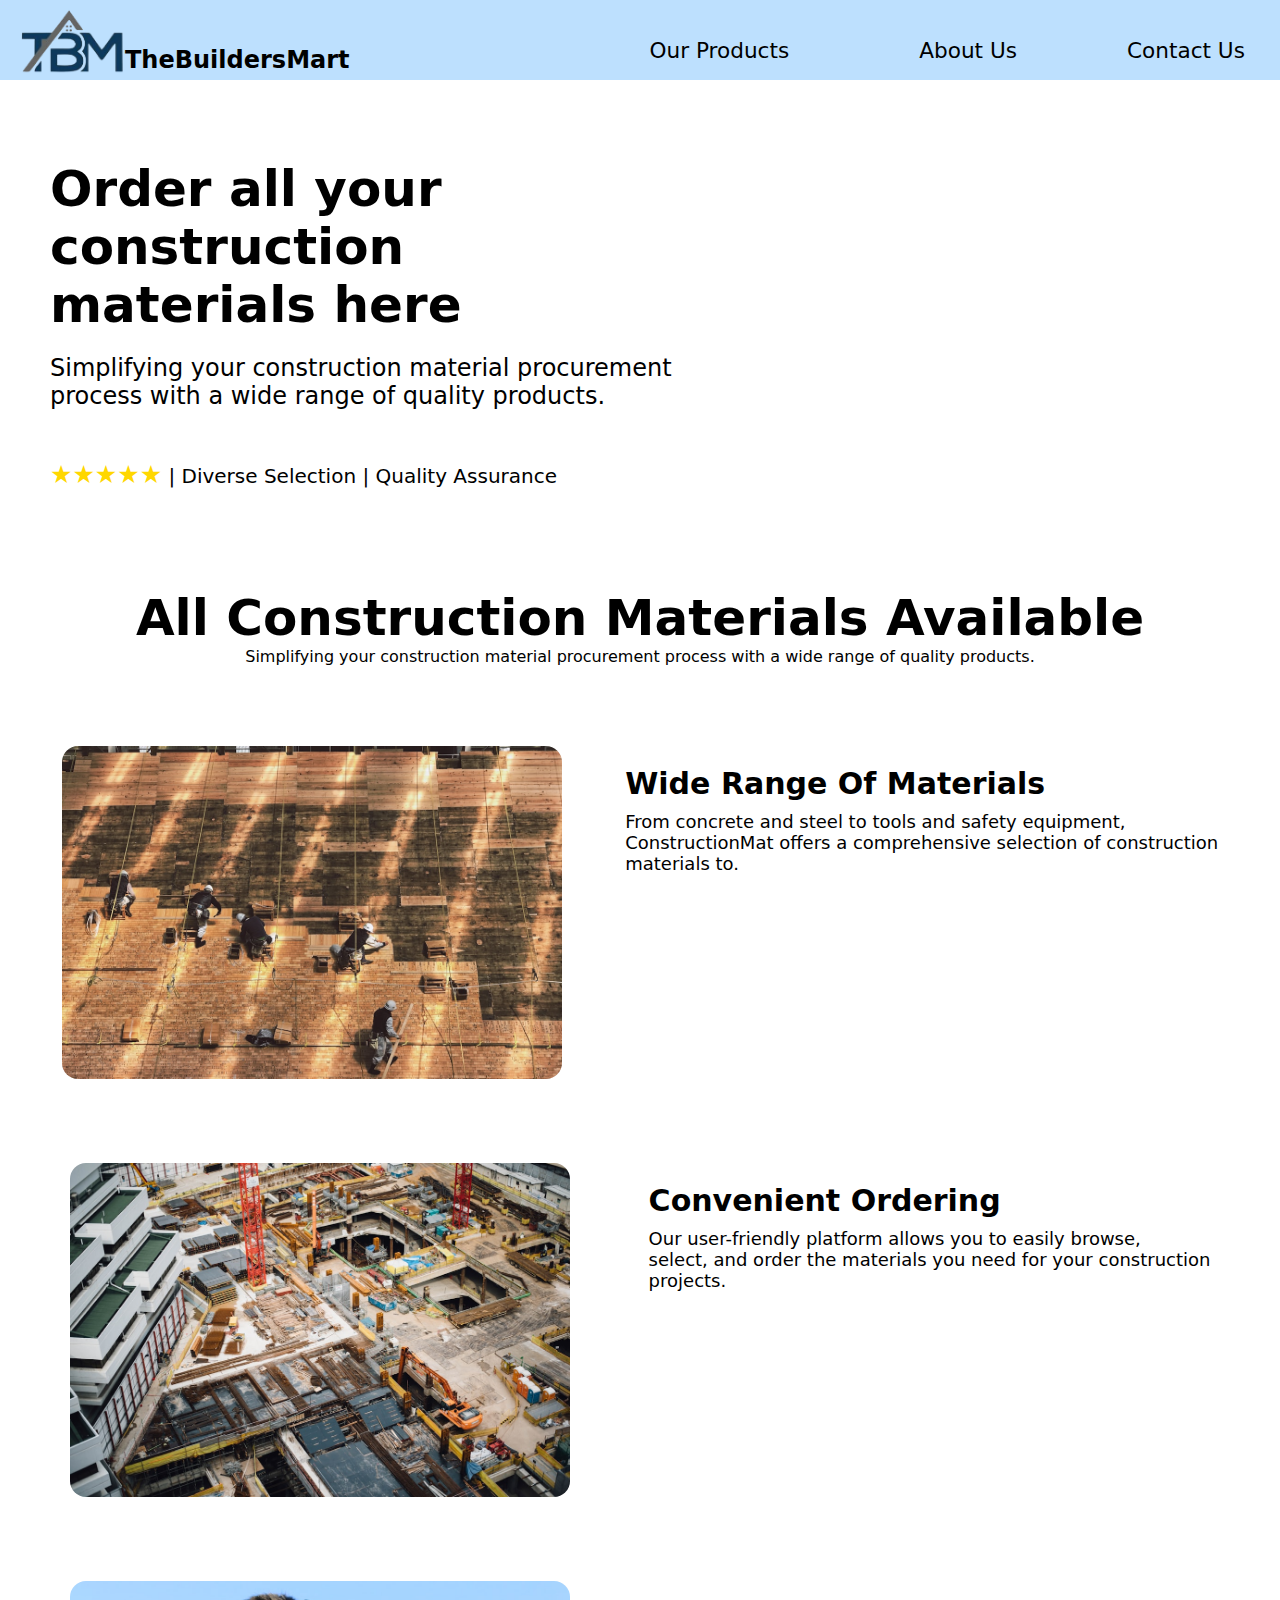
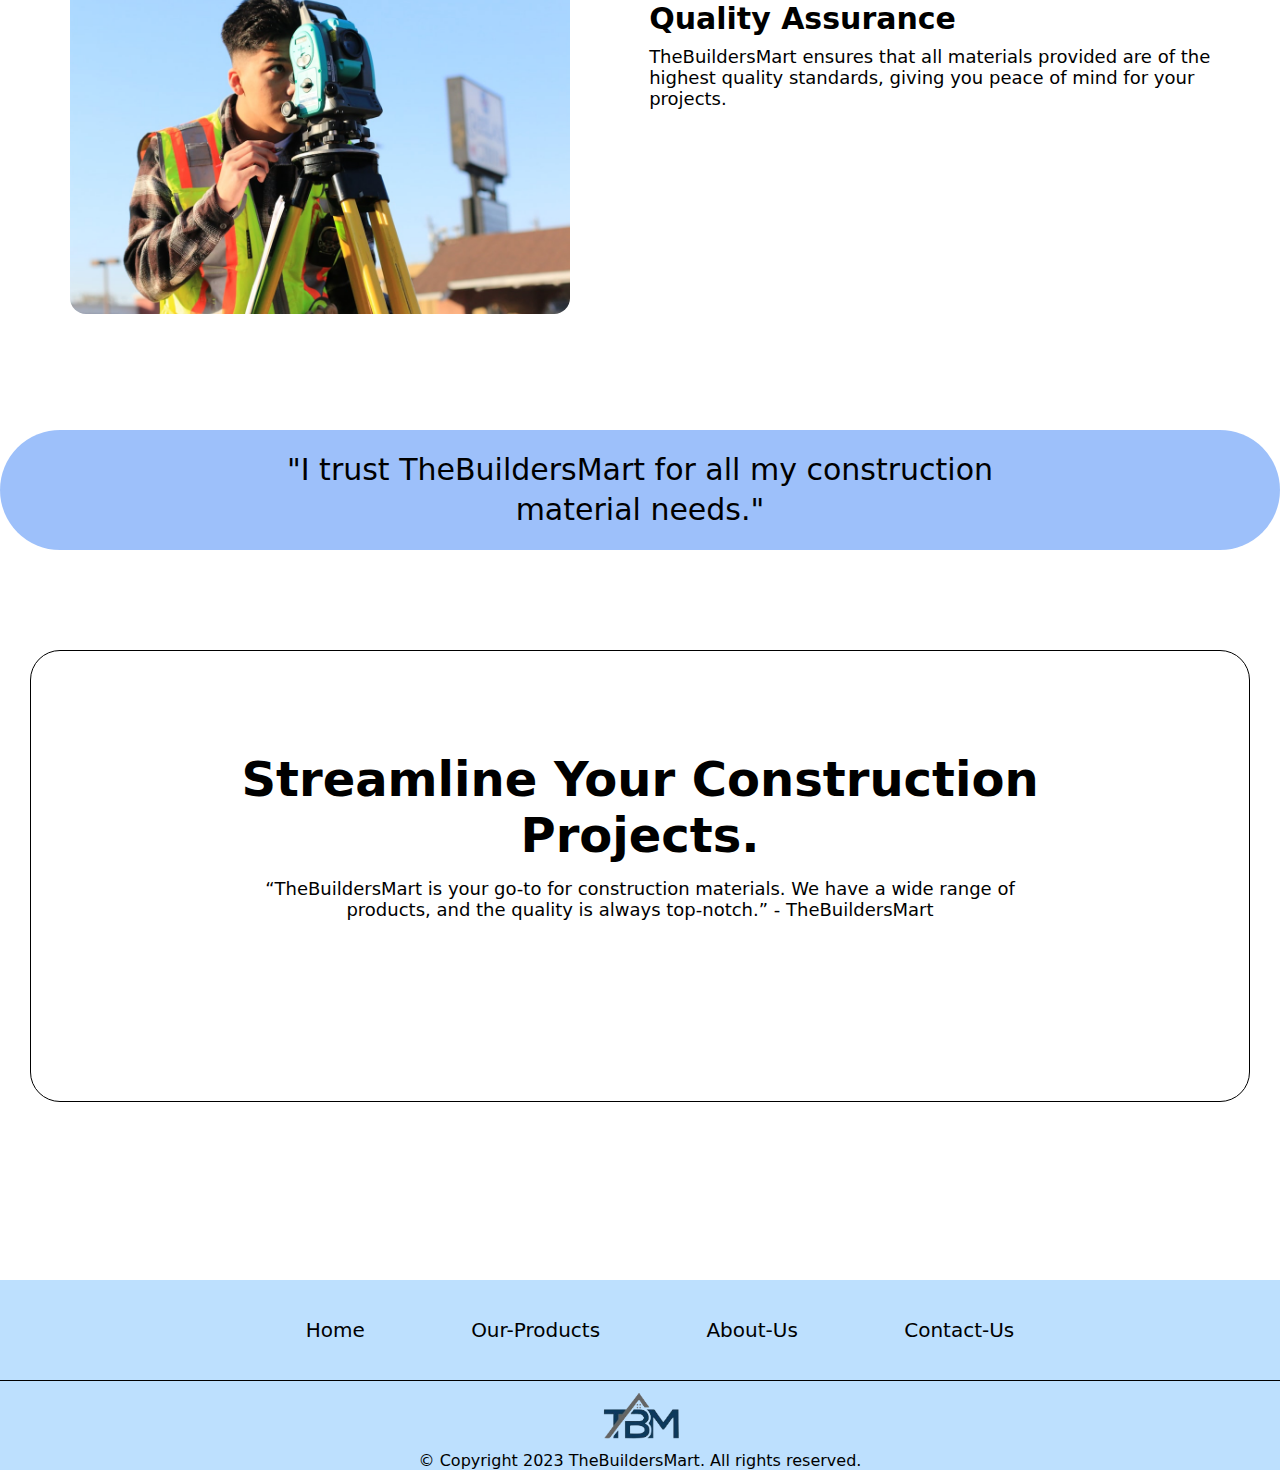
<file: index.html>
<!DOCTYPE html>
<html lang="en">

<head>
    <meta charset="UTF-8">
    <meta name="viewport" content="width=device-width, initial-scale=1.0">
    <title>TheBuildersMart</title>
    <link rel="stylesheet" href="style.css">
</head>

<body>
    <header>
        <div class="navbar">
            <div class="nav-logo">
                <div class="logo"></div>
            </div>
            <div class="name">
                <a href="index.html" style="text-decoration: none; color: black;">TheBuildersMart</a>
            </div>
            <div class="our-materials">
                <a href="products.html" style="text-decoration: none; color: black;">Our Products</a>
            </div>
            <div class="about-us">
                <a href="aboutus.html" style="text-decoration: none; color: black;">About Us</a>
            </div>
            <div class="contact-us">
                <a href="contactus.html" style="text-decoration: none; color: black;">Contact Us</a>
            </div>
        </div>
    </header>
    <div class="hero-section">
        <div class="hero-section1">
            <div class="image">
            </div>
            <div class="section1">
                <p>
                    Order all your<br>
                    construction <br>
                    materials here
                </p>
            </div>
            <div class="photo">
                
            </div>
            <div class="section2">
                <p>
                    Simplifying your construction material procurement <br>process with a wide range of quality products.
                </p>
            </div>
    
            <div class="stars">
                | Diverse Selection | Quality Assurance    
            </div>
        </div>
        
        <div class="section3">
            <p>
                All Construction Materials Available
            </p>
        </div>
        <div class="section3-1">
            Simplifying your construction material procurement process with a wide range of quality products.
        </div>
        <div class="section4">
            <div class="section4a">
                <img src="photo2.jpg" alt="">
            </div>
            <div class="section4b">
                <div class="section4d1">
                    Wide Range Of Materials
                </div>
                <div class="section4b2">
                    From concrete and steel to tools and safety equipment, <br>ConstructionMat offers a comprehensive selection of construction <br>materials to.
                </div>
            </div>
        </div>
        <div class="section5">
            <div class="section5b">
                <img src="photo3.jpg" alt="">
            </div>
            <div class="section5a">
                <div class="section5a1">
                    Convenient Ordering
                </div>
                <div class="section5a2">
                    Our user-friendly platform allows you to easily browse, <br>select, and order the materials you need for your construction <br>projects.
                </div>
            </div>
        </div>
        <div class="section6">
            <div class="section6b">
                <img src="photo5.jpeg" alt="">
            </div>
            <div class="section6a">
                <div class="section6a1">
                    Quality Assurance
                </div>
                <div class="section6a2">
                    TheBuildersMart ensures that all materials provided are of the <br>highest quality standards, giving you peace of mind for your <br>projects.
                </div>
            </div>
        </div>

        <div class="section7">
            <p>
                "I trust TheBuildersMart for all my construction <br>material needs." 
            </p>
        </div>
        <div class="last-section">
            <div class="last-section1">
                <p>
                    Streamline Your Construction <br>
                    Projects. 
                </p>
            </div>
            <div class="last-section2">
                “TheBuildersMart is your go-to for construction materials. We have a wide range of <br>products, and the quality is always top-notch.” - TheBuildersMart
            </div>
            <div class="body">
                
            </div>
        </div>
    </div>

    <footer>
        <div class="footpanel1">
            <ul>
                <a href="index.html" style="text-decoration: none; color: black;">Home</a> 
                <a href="products.html" style="text-decoration: none; color: black;">Our-Products</a>
                <a href="aboutus.html" style="text-decoration: none; color: black;">About-Us</a>
                <a href="contactus.html" style="text-decoration: none; color: black;">Contact-Us</a>
            </ul>
        </div>   
        <div class="footpanel2">
            <div class="logo1"></div>
        </div>
        <div class="footpanel3">
            <div class="copyright">
                <p>© Copyright 2023 TheBuildersMart. All rights reserved.</p>
            </div>
        </div>
    </footer>

</body>

</html>
</file>
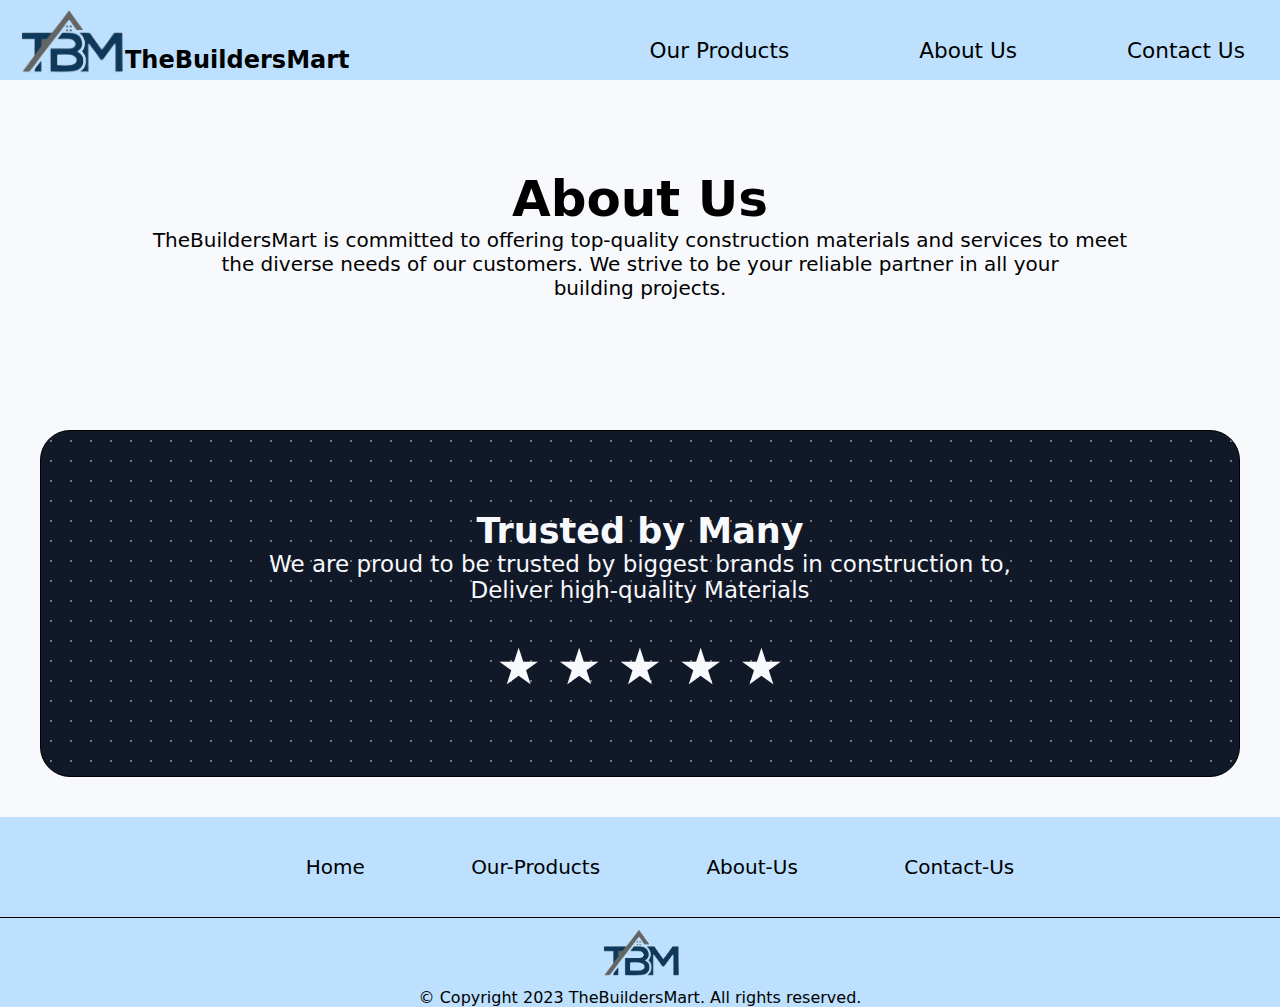
<file: aboutus.html>
<!DOCTYPE html>
<html lang="en">

<head>
    <meta charset="UTF-8">
    <meta name="viewport" content="width=device-width, initial-scale=1.0">
    <title>TheBuildersMart</title>
    <link rel="stylesheet" href="style3.css">
</head>

<body>
    <header>
        <div class="navbar">
            <div class="nav-logo">
                <div class="logo"></div>
            </div>
            <div class="name">
                <a href="index.html" style="text-decoration: none; color: black;">TheBuildersMart</a>
            </div>
            <div class="our-materials">
                <a href="products.html" style="text-decoration: none; color: black;">Our Products</a>
            </div>
            <div class="about-us">
                <a href="aboutus.html" style="text-decoration: none; color: black;">About Us</a>
            </div>
            <div class="contact-us">
                <a href="contactus.html" style="text-decoration: none; color: black;">Contact Us</a>
            </div>
        </div>
    </header>
    <div class="section1">
        <div class="section1-1">
            <h1>About Us</h1>
        </div>
        <div class="section1-2">
            <p>TheBuildersMart is committed to offering top-quality construction materials and services to meet </p>
        </div>
        <div class="section1-3">
            <p>the diverse needs of our customers. We strive to be your reliable partner in all your</p>
        </div>
        <div class="section1-4">
            <p>building projects.</p>
        </div>
    </div>

    <div class="section2">
        <div class="section2-1">
            <p>Trusted by Many</p>
        </div>
        <div class="section2-2">
            <p>We are proud to be trusted by biggest brands in construction to,</p>
        </div>
        <div class="section2-3">
            <p>Deliver high-quality Materials</p>
        </div>
        <div class="stars"></div>
    </div>
</body>

<footer>
    <div class="footpanel1">
        <ul>
            <a href="index.html" style="text-decoration: none; color: black;">Home</a>
            <a href="products.html" style="text-decoration: none; color: black;">Our-Products</a>
            <a href="aboutus.html" style="text-decoration: none; color: black;">About-Us</a>
            <a href="contactus.html" style="text-decoration: none; color: black;">Contact-Us</a>
        </ul>
    </div>
    <div class="footpanel2">
        <div class="logo1"></div>
    </div>
    <div class="footpanel3">
        <div class="copyright">
            <p>© Copyright 2023 TheBuildersMart. All rights reserved.</p>
        </div>
    </div>
</footer>
</file>
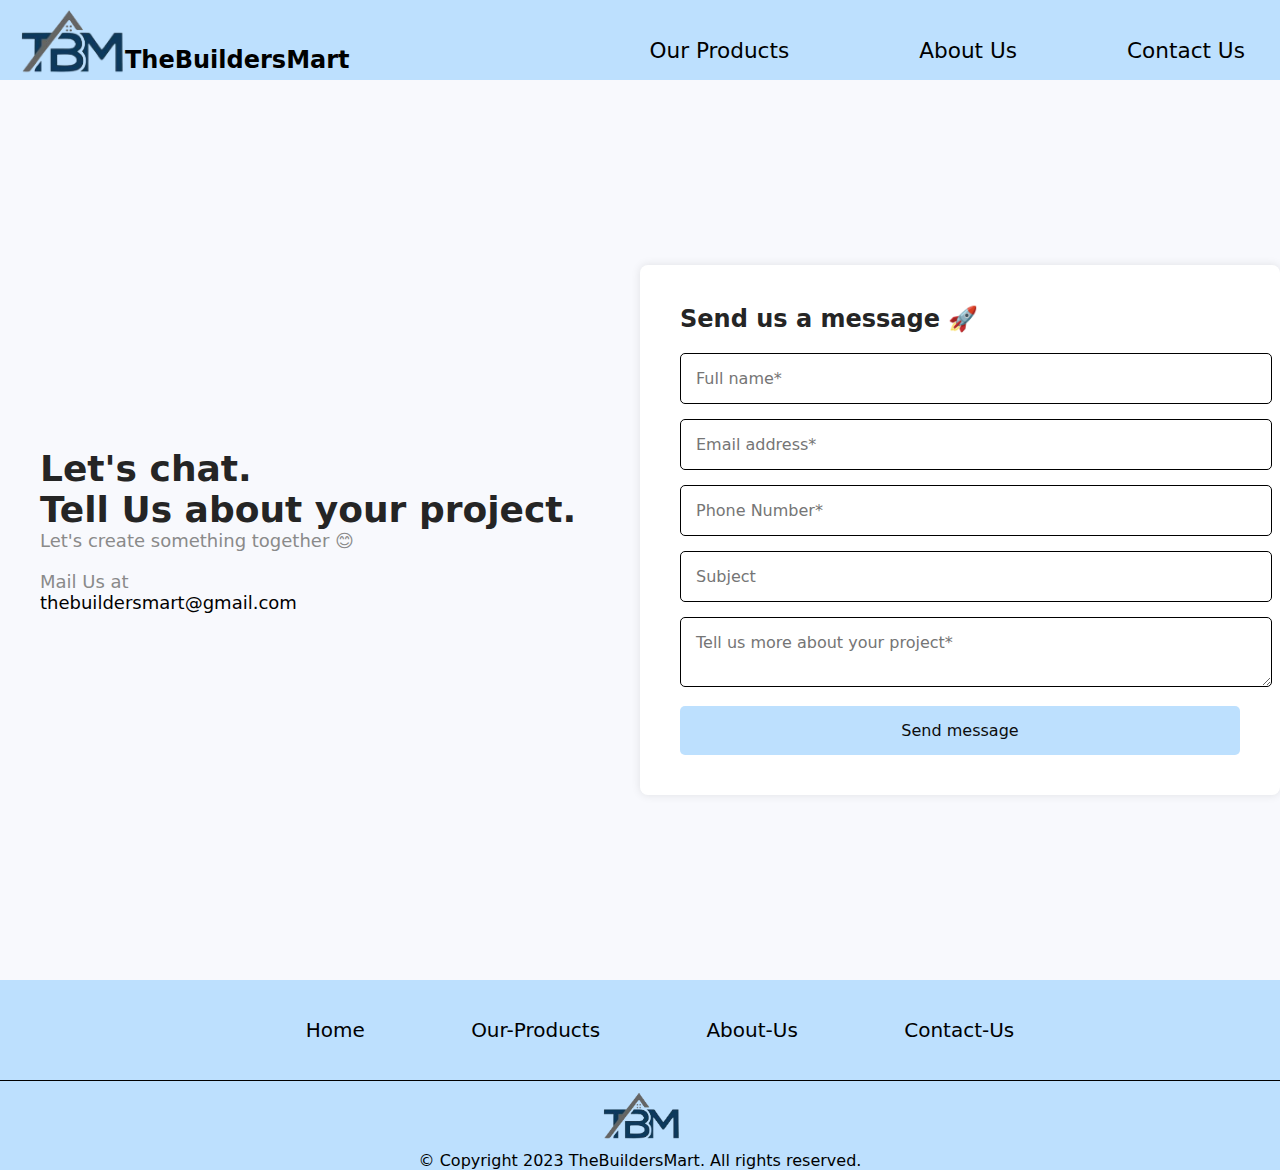
<file: contactus.html>
<!DOCTYPE html>
<html lang="en">
<head>
    <meta charset="UTF-8">
    <meta name="viewport" content="width=device-width, initial-scale=1.0">
    <title>TheBuildersMart</title>
    <link rel="stylesheet" href="style2.css">
</head>
<body>
    <header>
        <div class="navbar">
            <div class="nav-logo">
                <div class="logo"></div>
            </div>
            <div class="name">
                <a href="index.html" style="text-decoration: none; color: black;">TheBuildersMart</a>
            </div>
            <div class="our-materials">
                <a href="products.html" style="text-decoration: none; color: black;">Our Products</a>
            </div>
            <div class="about-us">
                <a href="aboutus.html" style="text-decoration: none; color: black;">About Us</a>
            </div>
            <div class="contact-us">
                <a href="contactus.html" style="text-decoration: none; color: black;">Contact Us</a>
            </div>
        </div>
    </header>

    <div class="main-section">
        <div class="container">
            <div class="left-section">
                <h1>Let's chat.<br>Tell Us about your project.</h1>
                <p>Let's create something together <span>😊</span></p>
                <p class="email">Mail Us at<br><a href="mailto:thebuildersmart@gmail.com">thebuildersmart@gmail.com</a></p>
            </div>
            <div class="right-section">
                <form>
                    <h2>Send us a message <span>🚀</span></h2>
                    <input type="text" placeholder="Full name*" required>
                    <input type="email" placeholder="Email address*" required>
                    <input type="phone-number" placeholder="Phone Number*" required>
                    <input type="text" placeholder="Subject">
                    <textarea placeholder="Tell us more about your project*" required></textarea>
                    <button type="submit">Send message</button>
                </form>
            </div>
        </div>
    </div>
</body>
<footer>
    <div class="footpanel1">
        <ul>
            <a href="index.html" style="text-decoration: none; color: black;">Home</a> 
            <a href="products.html" style="text-decoration: none; color: black;">Our-Products</a>
            <a href="aboutus.html" style="text-decoration: none; color: black;">About-Us</a>
            <a href="contactus.html" style="text-decoration: none; color: black;">Contact-Us</a>
        </ul>
    </div>   
    <div class="footpanel2">
        <div class="logo1"></div>
    </div>
    <div class="footpanel3">
        <div class="copyright">
            <p>© Copyright 2023 TheBuildersMart. All rights reserved.</p>
        </div>
    </div>
</footer>
</html>
</file>
<file: style.css>
* {
    margin: 0;
    font-family: ui-sans-serif, system-ui, sans-serif;
    border: border-box;
}

.navbar {
    height: 80px;
    background-color: #bde0fe;
    color: rgb(254, 249, 249);
    display: flex;
    align-items: center;
}

.nav-logo {
    height: 65px;
    width: 110px;
}


.logo {
    background-image: url("icon2.png");
    background-size: cover;
    height: 65px;
    width: 110%;
    margin-left: 10px;
}

.name {
    color: black;
    font-size: 1.50rem;
    font-weight: 700;
    margin-left: 15px;
    margin-top: 40px;
}

.our-materials {
    color: black;
    font-size: 1.35rem;
    margin-left: 300px;
    margin-top: 20px;
}

.about-us {
    color: black;
    font-size: 1.35rem;
    margin-left: 130px;
    margin-top: 20px;
}

.contact-us {
    color: black;
    font-size: 1.35rem;
    margin-left: 110px;
    margin-top: 20px;
}

.hero-section {
    height: 2800px;
    justify-content: center;
}

.image {
    width: 500px;
}

.section1 {
    font-size: 50px;    
    font-weight: 800;
    padding-top: 80px;
    padding-left: 50px;
}

.section2 {

    font-size: 24px;
    padding-left: 50px;
    padding-top: 20px;
}

.stars {
    padding-left: 50px;
    padding-top: 50px;
    font-weight: 500;
    font-size: 20px;
}

.stars::before {
    content: "★★★★★";
    font-size: 25px;
    color: gold;
}

.section3 {
    text-align: center;
    font-size: 50px;
    padding-top: 100px;
    font-weight: 900;
}

.section3-1 {
    text-align: center;
    font-weight: 500;
}

.section4 {
    display: flex;
    justify-content: space-around;
    padding-inline: 30px;
}

.section4a {
    margin-top: 80px;
}

.section4a img {
    width: 500px;
    border-top-right-radius: var(--border-radius-2xl, 1rem);
    border-bottom-right-radius: var(--border-radius-2xl, 1rem);
    border-top-left-radius: var(--border-radius-2xl, 1rem);
    border-bottom-left-radius: var(--border-radius-2xl, 1rem);
}

.section4d1 {
    margin-top: 100px;
    font-size: 30px;
    font-weight: 600;
}

.section4b2 {
    margin-top: 10px;
    font-size: large;
    font-weight: 400;
}

.section5 {
    display: flex;
    justify-content: space-around;
    padding-inline: 30px;
}

.section5b {
    margin-top: 80px;
}

.section5b img {
    width: 500px;
    border-top-right-radius: var(--border-radius-2xl, 1rem);
    border-bottom-right-radius: var(--border-radius-2xl, 1rem);
    border-top-left-radius: var(--border-radius-2xl, 1rem);
    border-bottom-left-radius: var(--border-radius-2xl, 1rem);
}

.section5a1 {
    margin-top: 100px;
    font-size: 30px;
    font-weight: 600;
}

.section5a2 {
    margin-top: 10px;
    font-size: large;
    font-weight: 400;
}

.section6 {
    display: flex;
    justify-content: space-around;
    padding-inline: 30px;
}

.section6b {
    margin-top: 80px;
}

.section6b img {
    width: 500px;
    border-top-right-radius: var(--border-radius-2xl, 1rem);
    border-bottom-right-radius: var(--border-radius-2xl, 1rem);
    border-top-left-radius: var(--border-radius-2xl, 1rem);
    border-bottom-left-radius: var(--border-radius-2xl, 1rem);
}

.section6a1 {
    margin-top: 100px;
    font-size: 30px;
    font-weight: 600;
}

.section6a2 {
    margin-top: 10px;
    font-size: large;
    font-weight: 400;
}

.section7 {
    text-align: center;
    font-size: 30px;
    padding-top: 20px;
    padding-bottom: 20px;
    font-weight: 500;
    background-color: rgb(59 130 246 / .5);
    margin-top: 7rem;
    display: flex;
    justify-content: center;
    line-height: 2.5rem;
    border-radius: 100px;
    border-right-width: 30px;
    border-left-width: 30px;
}

.last-section {
    border: 1px solid black;
    height: 450px;
    margin-top: 100px;
    margin-left: 30px;
    margin-right: 30px;
    border-radius: 30px;
}
.last-section1 {
    font-weight: 600;
    font-size: 3rem;
    padding-top: 100px;
    text-align: center;
}

.last-section2 {
    text-align: center;
    padding-top: 15px;
    font-weight: 400;
    font-size: large;
    font-family: system-ui, -apple-system, BlinkMacSystemFont, 'Segoe UI', Roboto, Oxygen, Ubuntu, Cantarell, 'Open Sans', 'Helvetica Neue', sans-serif;
}


.footpanel1 {
    background-color: #bde0fe;
    height: 100px;
    display: flex;
    justify-content: space-evenly;
    align-items: center;
    font-size: 20px;
    word-spacing: 100px;
}


.footpanel2 {
    background-color: #bde0fe;
    border-top: 0.25px solid black;
    height: 70px;
    display: flex;
    justify-content: center;
    align-items: center;
}

.logo1{
    background-image: url(icon2.png);
    background-size: cover;
    height: 50px;
    width: 90px;
}

.copyright {
    background-color: #bde0fe;
    display: flex;
    justify-content: center;
    align-items: center;
}
</file>
<file: style3.css>
* {
    margin: 0;
    font-family: ui-sans-serif, system-ui, sans-serif;
    border: border-box;
}


.navbar {
    height: 80px;
    background-color: #bde0fe;
    color: rgb(254, 249, 249);
    display: flex;
    align-items: center;
}

.nav-logo {
    height: 65px;
    width: 110px;
}


.logo {
    background-image: url("icon2.png");
    background-size: cover;
    height: 65px;
    width: 110%;
    margin-left: 10px;
}

.name {
    color: black;
    font-size: 1.50rem;
    font-weight: 700;
    margin-left: 15px;
    margin-top: 40px;
}

.our-materials {
    color: black;
    font-size: 1.35rem;
    margin-left: 300px;
    margin-top: 20px;
}

.about-us {
    color: black;
    font-size: 1.35rem;
    margin-left: 130px;
    margin-top: 20px;
}

.contact-us {
    color: black;
    font-size: 1.35rem;
    margin-left: 110px;
    margin-top: 20px;
}

body {
    font-family: Arial, sans-serif;
    background-color: #f8f9fd;
    margin: 0;
    padding: 0;
}

.section1 {
    padding: 90px;
}

.section1-1 {
    font-size: 25px;
    display: flex;
    justify-content: center;
}

.section1-2 {
    font-size: 20px;
    display: flex;
    justify-content: center;
}

.section1-3 {
    font-size: 20px;
    display: flex;
    justify-content: center;
}

.section1-4 {
    font-size: 20px;
    display: flex;
    justify-content: center;
}

.section2 {
    border: 1px solid black;
    border-radius: 30px;
    margin: 40px;
    background-color: #111827;
    color: #f8f9fd;
    background-image: radial-gradient(circle, rgb(118, 115, 115) 1px,transparent 1px);
    background-size: 20px 20px;
}

.section2-1 {
    font-size: 35px;
    font-weight: 700;
    display: flex;
    justify-content: center;
    padding-top: 80px;
}

.section2-2 {
    font-size: 23px;
    font-weight:300;
    display: flex;
    justify-content: center;
}

.section2-3 {
    font-size: 23px;
    font-weight:300;
    display: flex;
    justify-content: center;
}

.stars {
    font-weight: 500;
    font-size: 20px;
    padding-bottom: 80px;
    padding-top: 35px;
    
}

.stars::before {
    content: "★ ★ ★ ★ ★";
    font-size: 50px;
    display: flex;
    justify-content: center;
}


.footpanel1 {
    background-color: #bde0fe;
    height: 100px;
    display: flex;
    justify-content: space-evenly;
    align-items: center;
    font-size: 20px;
    word-spacing: 100px;
}


.footpanel2 {
    background-color: #bde0fe;
    border-top: 0.25px solid black;
    height: 70px;
    display: flex;
    justify-content: center;
    align-items: center;
}

.logo1 {
    background-image: url(icon2.png);
    background-size: cover;
    height: 50px;
    width: 90px;
}

.copyright {
    background-color: #bde0fe;
    display: flex;
    justify-content: center;
    align-items: center;
}
</file>
<file: style2.css>
* {
    margin: 0;
    font-family: ui-sans-serif, system-ui, sans-serif;
    border: border-box;
}


.navbar {
    height: 80px;
    background-color: #bde0fe;
    color: rgb(254, 249, 249);
    display: flex;
    align-items: center;
}

.nav-logo {
    height: 65px;
    width: 110px;
}


.logo {
    background-image: url("icon2.png");
    background-size: cover;
    height: 65px;
    width: 110%;
    margin-left: 10px;
}

.name {
    color: black;
    font-size: 1.50rem;
    font-weight: 700;
    margin-left: 15px;
    margin-top: 40px;
}

.our-materials {
    color: black;
    font-size: 1.35rem;
    margin-left: 300px;
    margin-top: 20px;
}

.about-us {
    color: black;
    font-size: 1.35rem;
    margin-left: 130px;
    margin-top: 20px;
}

.contact-us {
    color: black;
    font-size: 1.35rem;
    margin-left: 110px;
    margin-top: 20px;
}

body {
    font-family: Arial, sans-serif;
    background-color: #f8f9fd;
    margin: 0;
    padding: 0;
}

.container {
    display: flex;
    justify-content: center;
    align-items: center;
    height: 100vh;
}

.left-section {
    flex: 1;
    padding: 40px;
}

.left-section h1 {
    font-size: 36px;
    color: #252525;
}

.left-section p {
    font-size: 18px;
    color: #8a8a8a;
}

.left-section .email {
    margin-top: 20px;
}

.left-section .email a {
    color: black;
    text-decoration: none;
}

.left-section .email a:hover {
    color: #bde0fe;
}

.right-section {
    flex: 1;
    background-color: white;
    padding: 40px;
    border-radius: 8px;
    box-shadow: 0 0 10px rgba(0, 0, 0, 0.1);
}

.right-section h2 {
    font-size: 24px;
    color: #252525;
    margin-bottom: 20px;
    
}

form input,
form textarea {
    width: 100%;
    padding: 15px;
    margin-bottom: 15px;
    border: 1px solid black;
    border-radius: 5px;
    font-size: 16px;
}

form button {
    width: 100%;
    padding: 15px;
    background-color: #bde0fe;
    color: rgb(12, 12, 12);
    border: none;
    border-radius: 5px;
    font-size: 16px;
    cursor: pointer;
}

form button:hover {
    background-color: #5c33cc;
}

.footpanel1 {
    background-color: #bde0fe;
    height: 100px;
    display: flex;
    justify-content: space-evenly;
    align-items: center;
    font-size: 20px;
    word-spacing: 100px;
}


.footpanel2 {
    background-color: #bde0fe;
    border-top: 0.25px solid black;
    height: 70px;
    display: flex;
    justify-content: center;
    align-items: center;
}

.logo1 {
    background-image: url(icon2.png);
    background-size: cover;
    height: 50px;
    width: 90px;
}

.copyright {
    background-color: #bde0fe;
    display: flex;
    justify-content: center;
    align-items: center;
}
</file>
